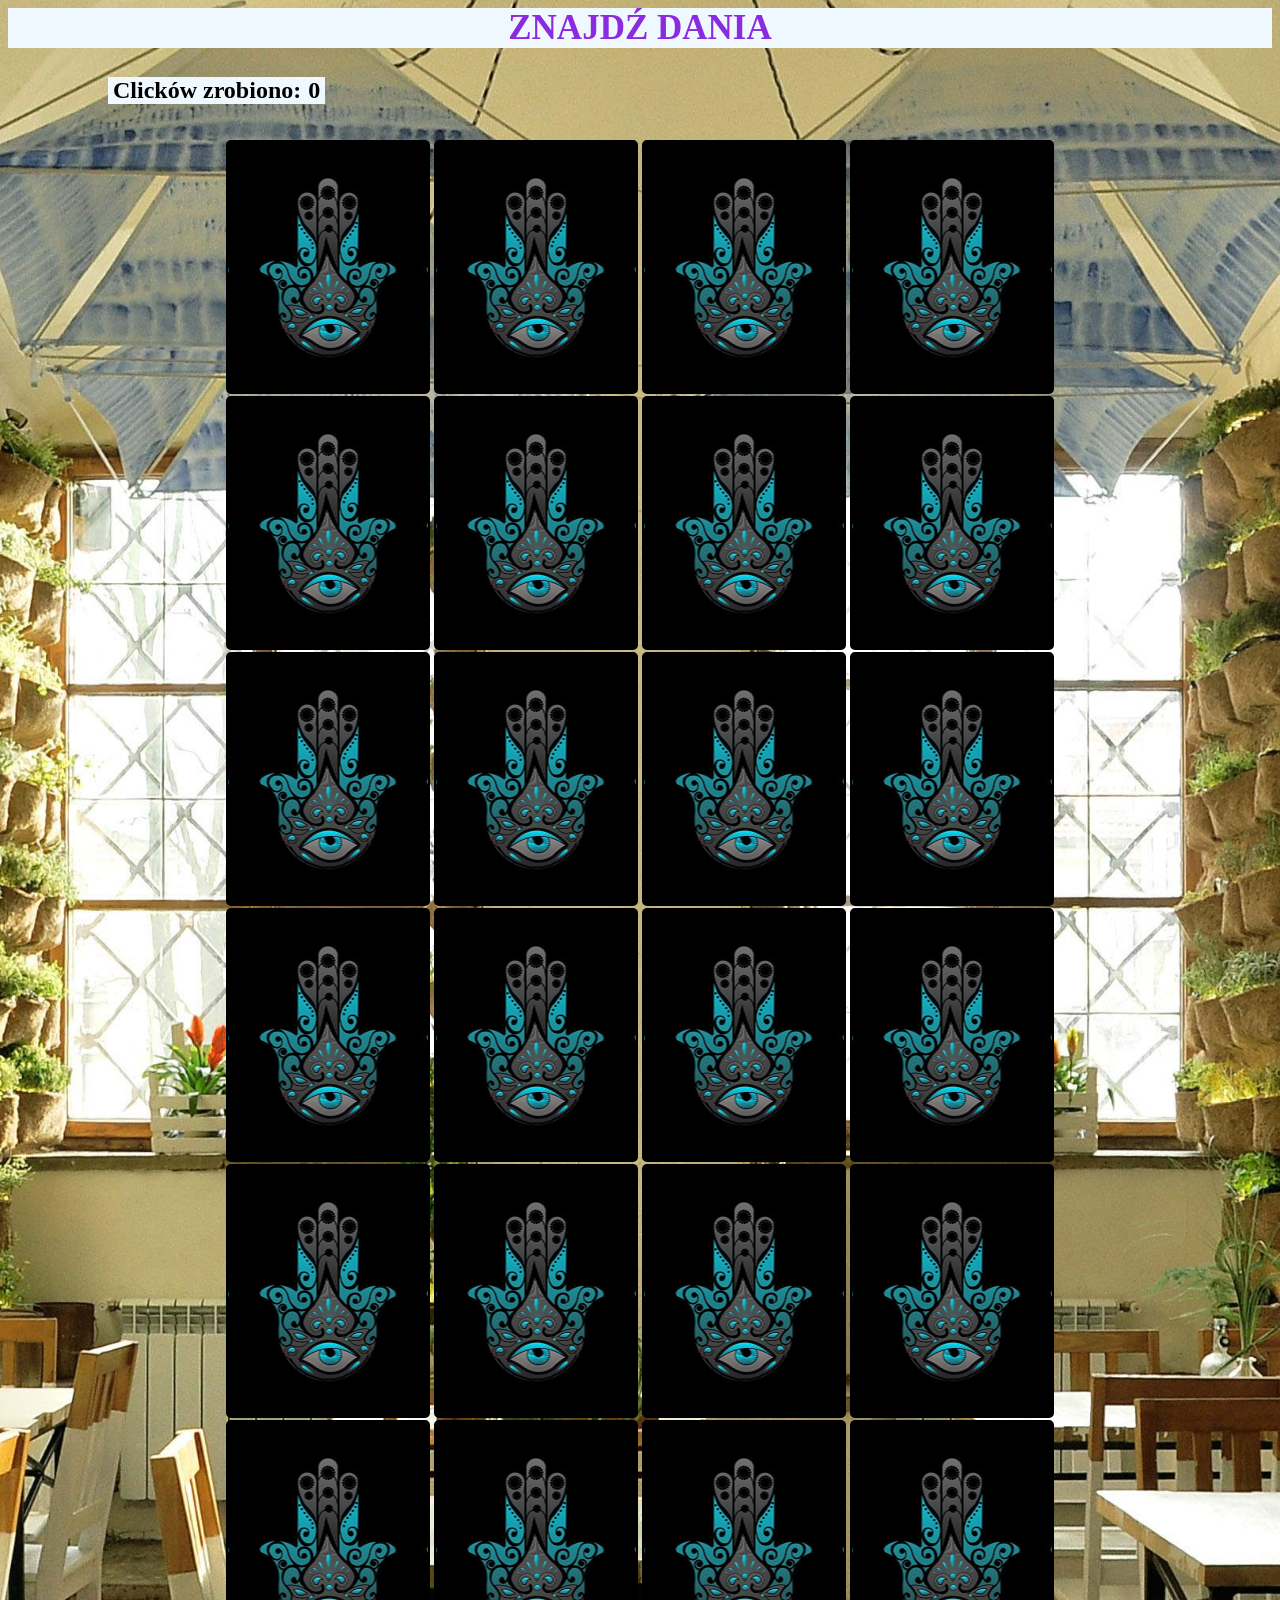
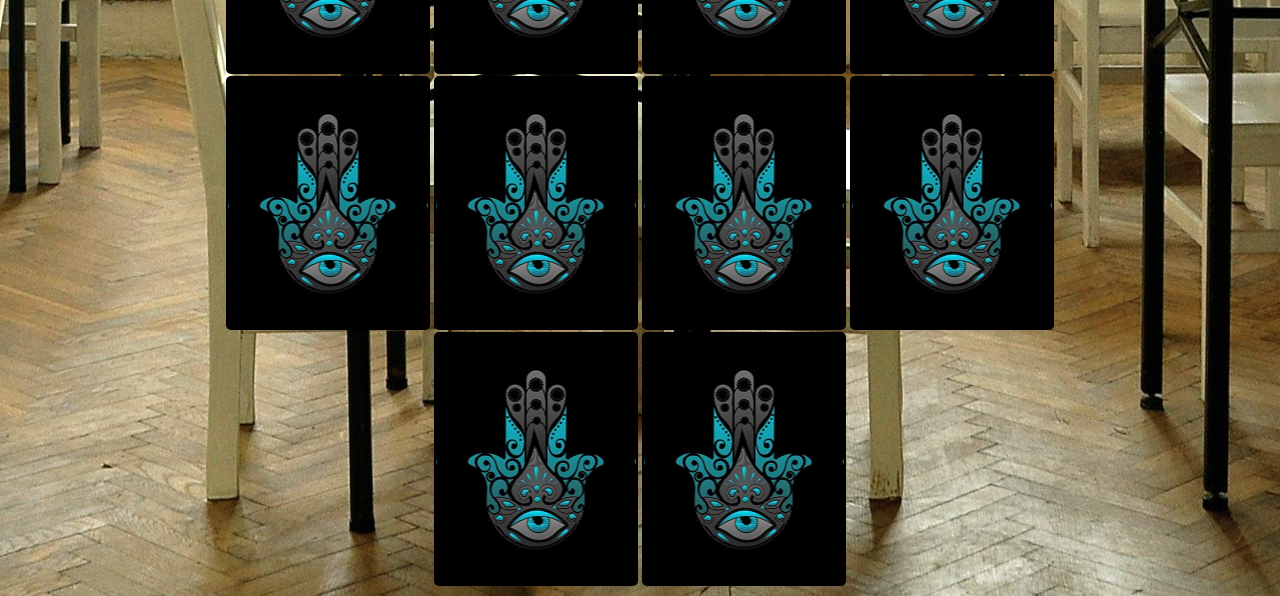
<file: index.html>
<!DOCTYPE html>
<html lang="en">
<head>
    <meta charset="UTF-8">
    <meta http-equiv="X-UA-Compatible" content="IE=edge">
    <meta name="viewport" content="width=device-width, initial-scale=1.0">
    <title>Znajdź dania</title>
    <link rel="stylesheet" href="./style.css">
</head>
<body>
    <script src="./script.js" defer></script>
    <h2>Znajdź dania</h2>
    <div id="clicks_counter">
        <p id="overall_cllicks">Clicków zrobiono: </p>
        <p id="click">0</p>
    </div>
    <br>
    <br>
    <section id ="game_block">
        <div class = "cards">
            <img class = "image" id="1" src="" alt="">
        </div>
        <div class = "cards">
            <img class = "image" id="2" src="" alt="">
        </div> 
        <div class = "cards">
            <img class = "image" id="3" src="" alt="">
        </div>
        <div class = "cards">
            <img class = "image" id="4" src="" alt="">
        </div>
        <div class = "cards">
            <img class = "image" id="5" src="" alt="">
        </div>
        <div class = "cards">
            <img class = "image" id="6" src="" alt="">
        </div>
        <div class = "cards">
            <img class = "image" id="7" src="" alt="">
        </div>
        <div class = "cards">
            <img class = "image" id="8" src="" alt="">
        </div>
        <div class = "cards">
            <img class = "image" id="9" src="" alt="">
        </div>
        <div class = "cards">
            <img class = "image" id="10" src="" alt="">
        </div>
        <div class = "cards">
            <img class = "image" id="11" src="" alt="">
        </div>
        <div class = "cards">
            <img class = "image" id="12" src="" alt="">
        </div>
        <div class = "cards">
            <img class = "image" id="13" src="" alt="">
        </div>
        <div class = "cards">
            <img class = "image" id="14" src="" alt="">
        </div>
        <div class = "cards">
            <img class = "image" id="15" src="" alt="">
        </div>
        <div class = "cards">
            <img class = "image" id="16" src="" alt="">
        </div>
        <div class = "cards">
            <img class = "image" id="17" src="" alt="">
        </div> 
        <div class = "cards">
            <img class = "image" id="18" src="" alt="">
        </div>
        <div class = "cards">
            <img class = "image" id="19" src="" alt="">
        </div>
        <div class = "cards">
            <img class = "image" id="20" src="" alt="">
        </div>
        <div class = "cards">
            <img class = "image" id="21" src="" alt="">
        </div>
        <div class = "cards">
            <img class = "image" id="22" src="" alt="">
        </div>
        <div class = "cards">
            <img class = "image" id="23" src="" alt="">
        </div>
        <div class = "cards">
            <img class = "image" id="24" src="" alt="">
        </div>
        <div class = "cards">
            <img class = "image" id="25" src="" alt="">
        </div>
        <div class = "cards">
            <img class = "image" id="26" src="" alt="">
        </div>
        <div class = "cards">
            <img class = "image" id="27" src="" alt="">
        </div>
        <div class = "cards">
            <img class = "image" id="28" src="" alt="">
        </div>
        <div class = "cards">
            <img class = "image" id="29" src="" alt="">
        </div>
        <div class = "cards">
            <img class = "image" id="30" src="" alt="">
        </div>


     
    </section>


</body>
</html>
</file>
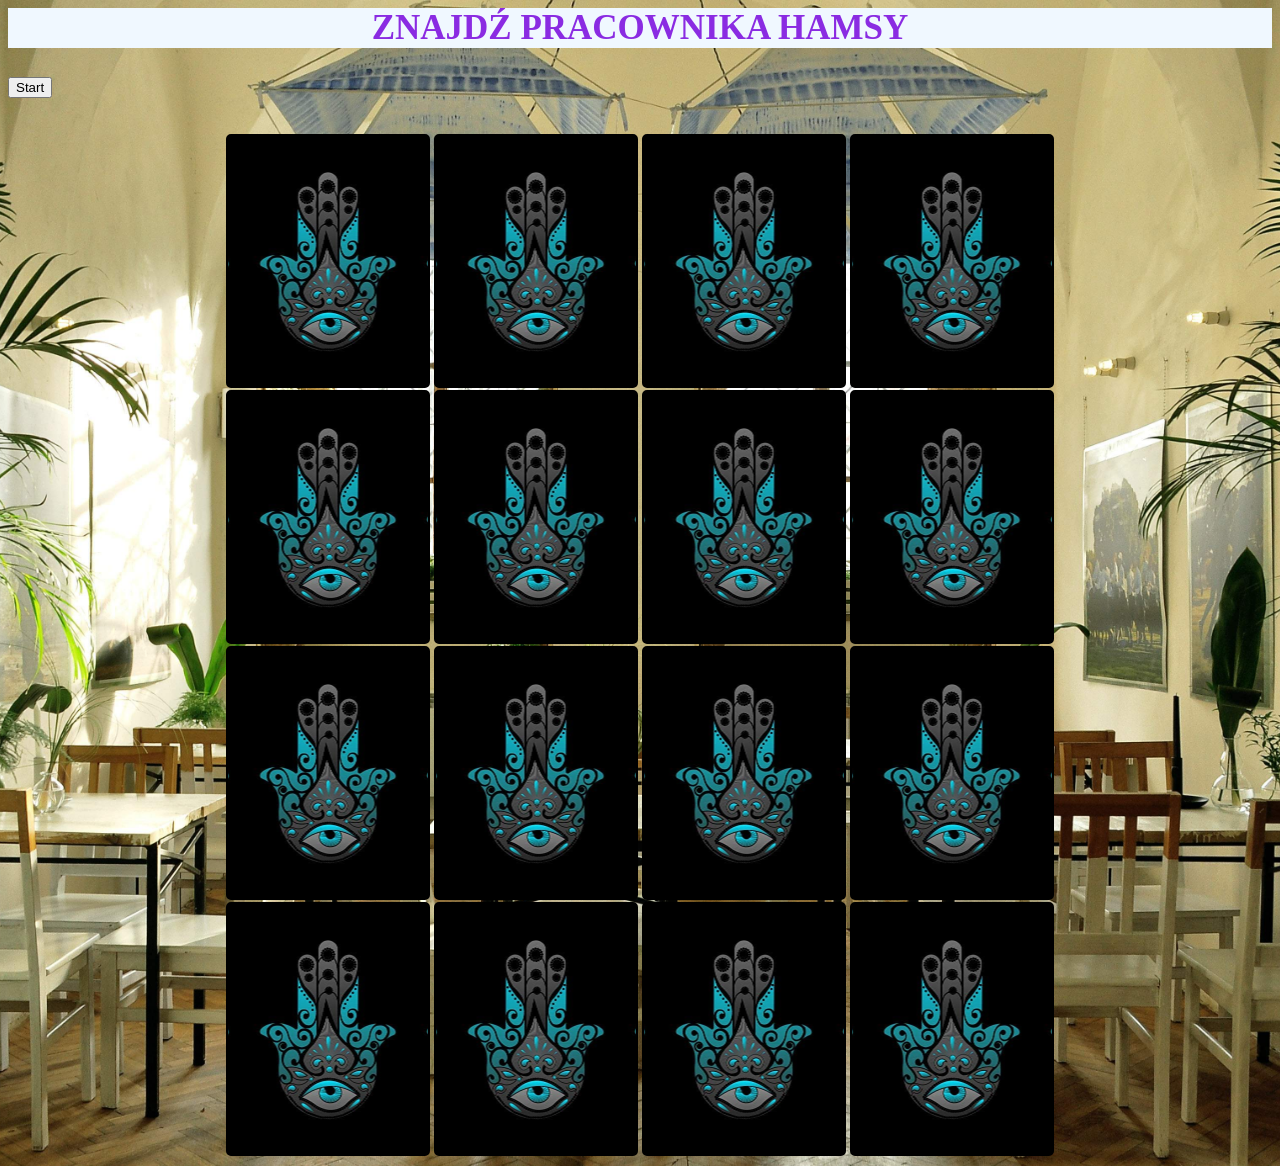
<file: Pracownicy.html>
<!DOCTYPE html>
<html lang="en">
<head>
    <meta charset="UTF-8">
    <meta http-equiv="X-UA-Compatible" content="IE=edge">
    <meta name="viewport" content="width=device-width, initial-scale=1.0">
    <title>Document</title>
    <link rel="stylesheet" href="./style.css">
</head>
<body>
    <script src="./script.js" defer></script>
    <h2>Znajdź pracownika Hamsy</h2>
    <button id ="start_button" type="button">Start</button>
    <br>
    <br>
    <br>
    <section id ="game_block">
        <div class = "cards">
            <img class = "image" id="1" src="" alt="">
        </div>
        <div class = "cards">
            <img class = "image" id="2" src="" alt="">
        </div> 
        <div class = "cards">
            <img class = "image" id="3" src="" alt="">
        </div>
        <div class = "cards">
            <img class = "image" id="4" src="" alt="">
        </div>
        <div class = "cards">
            <img class = "image" id="5" src="" alt="">
        </div>
        <div class = "cards">
            <img class = "image" id="6" src="" alt="">
        </div>
        <div class = "cards">
            <img class = "image" id="7" src="" alt="">
        </div>
        <div class = "cards">
            <img class = "image" id="8" src="" alt="">
        </div>
        <div class = "cards">
            <img class = "image" id="9" src="" alt="">
        </div>
        <div class = "cards">
            <img class = "image" id="10" src="" alt="">
        </div>
        <div class = "cards">
            <img class = "image" id="11" src="" alt="">
        </div>
        <div class = "cards">
            <img class = "image" id="12" src="" alt="">
        </div>
        <div class = "cards">
            <img class = "image" id="13" src="" alt="">
        </div>
        <div class = "cards">
            <img class = "image" id="14" src="" alt="">
        </div>
        <div class = "cards">
            <img class = "image" id="15" src="" alt="">
        </div>
        <div class = "cards">
            <img class = "image" id="16" src="" alt="">
        </div>

     
    </section>


</body>
</html>
</file>
<file: style.css>
.cards{
    border: 2px solid black;
    width: 200px;
    height: 250px;
    display: inline-flex;
    justify-items: center;
    background-image: url("./resources/hand.jpg");
    background-position: center;
    background-size: contain;
    border-radius: 5px;

}

.game_block{
    display: flexbox;
}

.image{
    width: 200px;
    height: 250px;
    opacity: 0;
}

#clicks_counter{
    font-size: 24px;
    display: flex;
    justify-content: left;
    margin-left: 100px;
    font-weight: 600;
    background-color: aliceblue;
    width: fit-content;
}

#overall_cllicks{
    margin-top: 0%;
    margin-bottom: 0%;
    padding-left: 5px;
}

#game_block{
    align-items: center;
    justify-content: center;
    justify-items: center;
    text-align: center;
    margin: 0px 160px;
}

body h2{
    margin-top: 60px;
    font-size: 35px;
    color: blueviolet;
    text-transform: uppercase;
    text-align: center;
    background-color: aliceblue;
    margin-top: 5px;
}

body{
    background-image: url("./resources/getlstd-property-photo.jpeg") ;
    background-position: center;
    background-size: cover;
    background-repeat: no-repeat;
    background-color: black;
}

#click{
    margin-left: 7px;
    margin-top: 0%;
    margin-bottom: 0%;
    padding-right: 5px;
}
</file>
